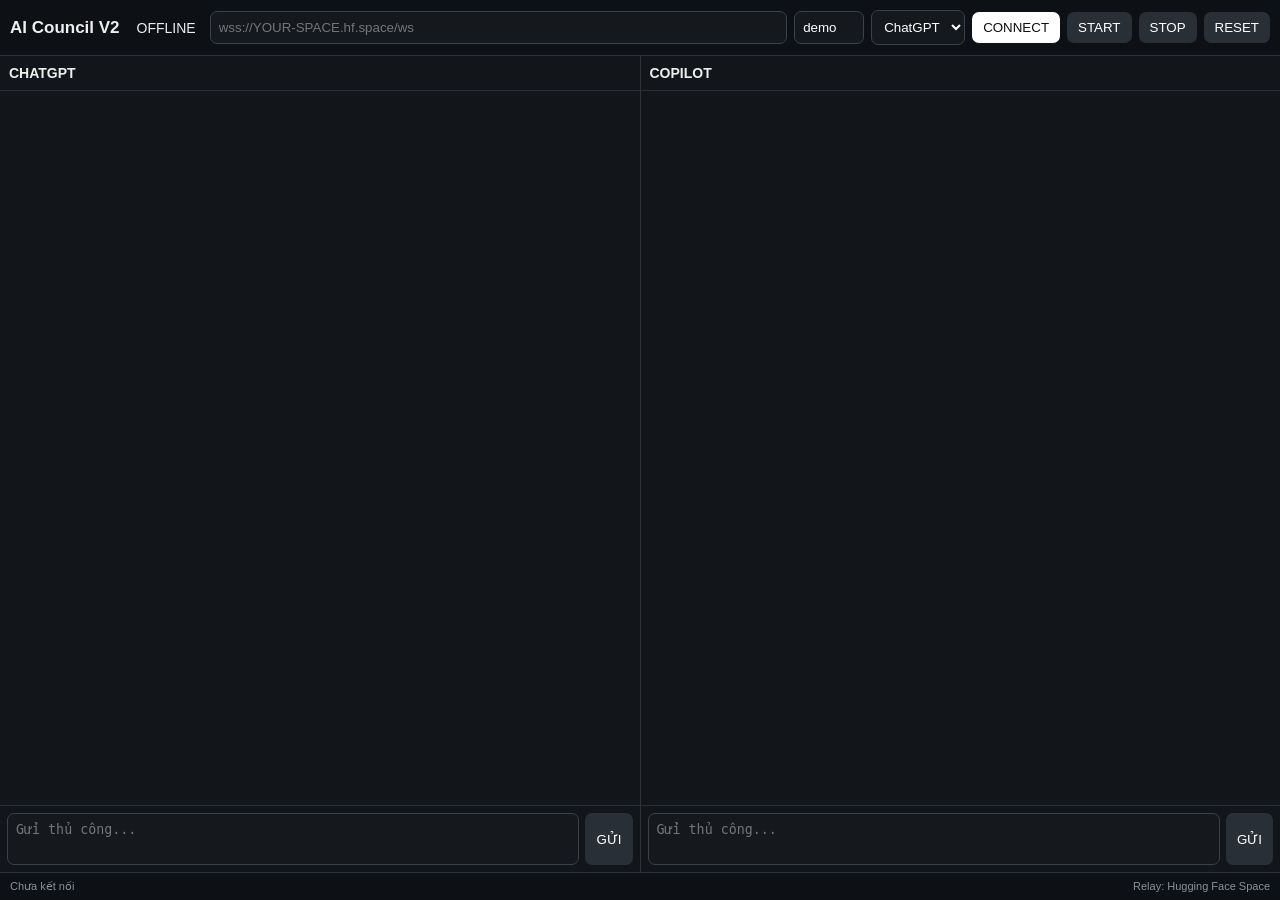
<file: ai-council-v2/web/index.html>
<!doctype html><html lang="vi"><head><meta charset="utf-8"><meta name="viewport" content="width=device-width,initial-scale=1"><title>AI Council V2</title><style>*{box-sizing:border-box}body{margin:0;background:#0d1014;color:#eee;font:14px Arial;height:100vh;display:flex;flex-direction:column}header{padding:10px;border-bottom:1px solid #2b3037;display:flex;gap:7px;align-items:center;flex-wrap:wrap}h2{font-size:17px;margin:0 10px 0 0}.wide{flex:1;min-width:230px}input,select,textarea{background:#15191e;color:#fff;border:1px solid #3a4149;border-radius:7px;padding:8px}input{width:70px}.wide input{width:100%}button{background:#292f36;color:#fff;border:0;border-radius:7px;padding:8px 11px}.primary{background:#fff;color:#111}main{display:grid;grid-template-columns:1fr 1fr;gap:1px;background:#333;flex:1;min-height:0}.p{background:#121519;display:flex;flex-direction:column;min-width:0}.title{padding:9px;border-bottom:1px solid #2b3037;font-weight:bold}.log{overflow:auto;flex:1;padding:10px}.m{background:#1b2026;padding:9px;border-radius:8px;margin-bottom:8px;white-space:pre-wrap;word-break:break-word}.meta{font-size:10px;color:#8e969f;margin-bottom:5px}.send{display:flex;gap:6px;padding:7px;border-top:1px solid #2b3037}.send textarea{flex:1;resize:none;height:52px}footer{padding:7px 10px;border-top:1px solid #2b3037;color:#89919a;font-size:11px;display:flex;justify-content:space-between}@media(max-width:760px){main{grid-template-columns:1fr;grid-template-rows:1fr 1fr}}</style></head><body><header><h2>AI Council V2</h2><span id="status">OFFLINE</span><span id="roomLabel"></span><div class="wide"><input id="ws" placeholder="wss://YOUR-SPACE.hf.space/ws"></div><input id="room" value="demo"><select id="starter"><option value="chatgpt">ChatGPT</option><option value="copilot">Copilot</option></select><button id="connect" class="primary">CONNECT</button><button id="start">START</button><button id="stop">STOP</button><button id="reset">RESET</button></header><main><section class="p"><div class="title">CHATGPT</div><div id="gpt" class="log"></div><div class="send"><textarea id="gi" placeholder="Gửi thủ công..."></textarea><button data-target="chatgpt">GỬI</button></div></section><section class="p"><div class="title">COPILOT</div><div id="cop" class="log"></div><div class="send"><textarea id="ci" placeholder="Gửi thủ công..."></textarea><button data-target="copilot">GỬI</button></div></section></main><footer><span id="state">Chưa kết nối</span><span>Relay: Hugging Face Space</span></footer><script src="app.js"></script></body></html>
</file>
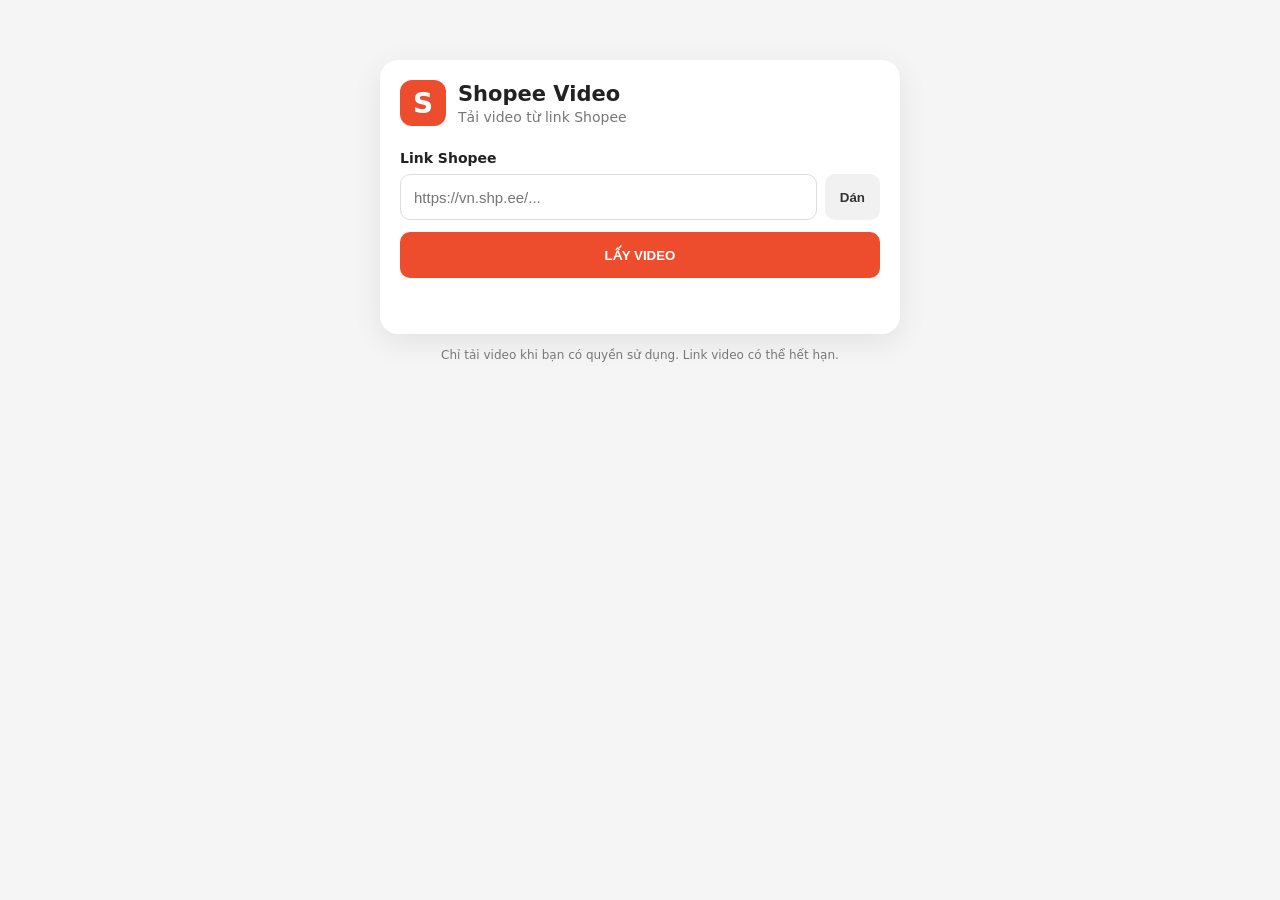
<file: shopee-video-downloader/frontend/index.html>
<!doctype html>
<html lang="vi">
<head>
  <meta charset="utf-8">
  <meta name="viewport" content="width=device-width,initial-scale=1,viewport-fit=cover">
  <meta name="theme-color" content="#ee4d2d">
  <title>Shopee Video Downloader</title>
  <link rel="stylesheet" href="style.css">
</head>
<body>
  <main class="app">
    <section class="card">
      <div class="brand"><span class="logo">S</span><div><h1>Shopee Video</h1><p>Tải video từ link Shopee</p></div></div>

      <label for="url">Link Shopee</label>
      <div class="input-row">
        <input id="url" inputmode="url" autocomplete="off" placeholder="https://vn.shp.ee/...">
        <button id="paste" class="secondary">Dán</button>
      </div>
      <button id="resolve" class="primary">LẤY VIDEO</button>

      <div id="status" class="status" role="status"></div>

      <section id="result" class="result hidden">
        <video id="preview" controls playsinline preload="metadata"></video>
        <div class="meta">
          <strong id="title">Shopee video</strong>
          <span id="details"></span>
        </div>
        <a id="download" class="download" download="shopee-video.mp4">TẢI MP4</a>
      </section>
    </section>
    <p class="note">Chỉ tải video khi bạn có quyền sử dụng. Link video có thể hết hạn.</p>
  </main>
  <script src="app.js"></script>
</body>
</html>
</file>
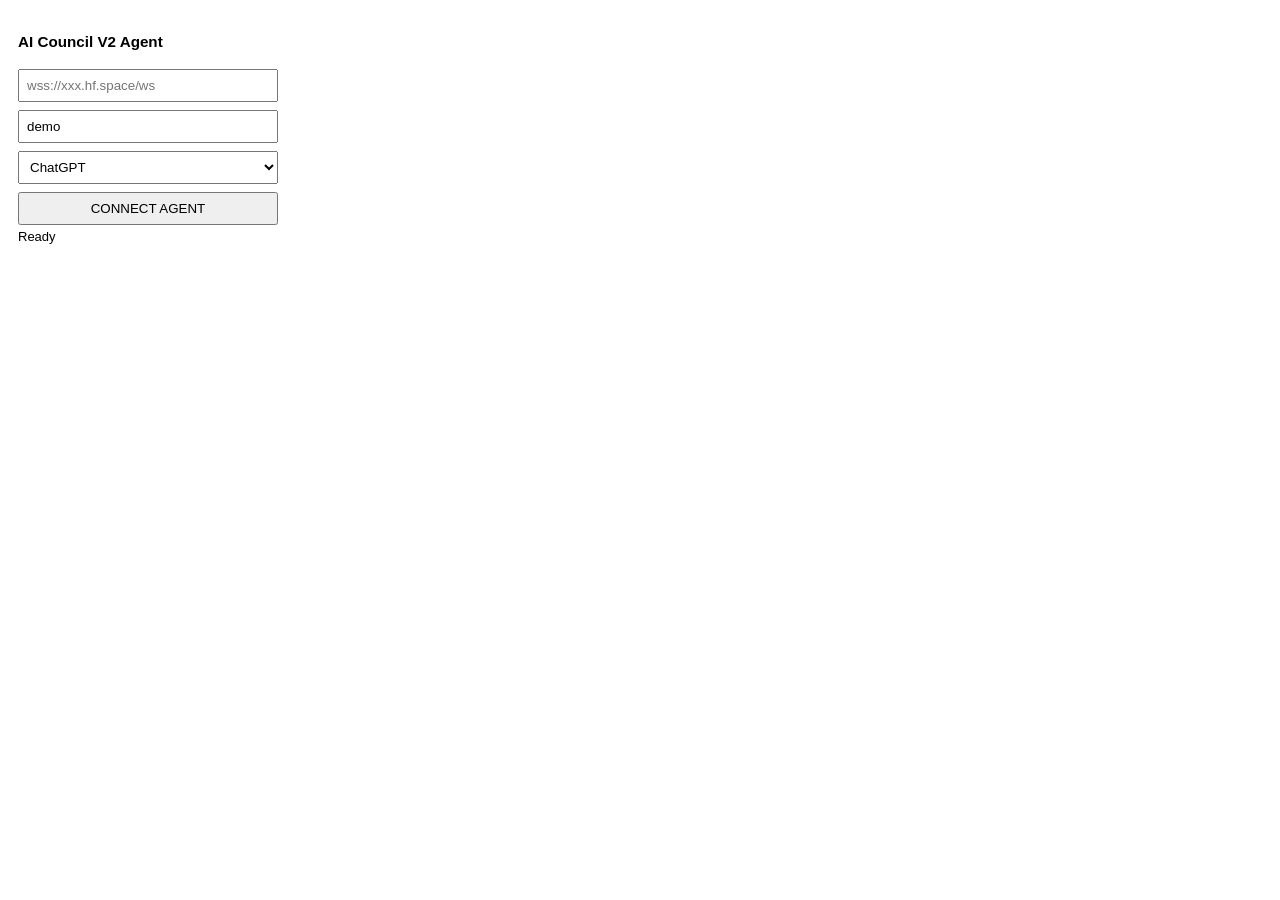
<file: ai-council-v2/extension/popup.html>
<!doctype html><html lang="vi"><meta charset="utf-8"><style>body{font:13px Arial;width:260px;padding:10px}input,select,button{width:100%;margin:4px 0;padding:7px;box-sizing:border-box}</style><h3>AI Council V2 Agent</h3><input id="url" placeholder="wss://xxx.hf.space/ws"><input id="room" value="demo"><select id="role"><option value="chatgpt">ChatGPT</option><option value="copilot">Copilot</option></select><button id="save">CONNECT AGENT</button><div id="s">Ready</div><script>const $=i=>document.getElementById(i);chrome.storage.local.get({wsUrl:"",roomId:"demo",role:"chatgpt"}).then(c=>{$("url").value=c.wsUrl;$('room').value=c.roomId;$('role').value=c.role});$('save').onclick=()=>chrome.runtime.sendMessage({type:'CONFIG',config:{enabled:true,wsUrl:$('url').value,roomId:$('room').value,role:$('role').value}},r=>$('s').textContent=r?.ok?'Configured':'Error');</script></html>
</file>
<file: shopee-video-downloader/frontend/style.css>
*{box-sizing:border-box}body{margin:0;background:#f5f5f5;color:#222;font-family:system-ui,-apple-system,BlinkMacSystemFont,"Segoe UI",sans-serif}.app{min-height:100svh;padding:20px 14px;display:flex;flex-direction:column;align-items:center}.card{width:min(100%,520px);background:#fff;border-radius:18px;padding:20px;box-shadow:0 8px 30px rgba(0,0,0,.08)}.brand{display:flex;gap:12px;align-items:center;margin-bottom:24px}.logo{width:46px;height:46px;border-radius:12px;background:#ee4d2d;color:#fff;display:grid;place-items:center;font-weight:800;font-size:28px}.brand h1{font-size:21px;margin:0}.brand p{margin:3px 0 0;color:#777;font-size:14px}label{display:block;font-size:14px;font-weight:700;margin-bottom:8px}.input-row{display:flex;gap:8px}input{min-width:0;flex:1;border:1px solid #ddd;border-radius:10px;padding:13px;font-size:15px;outline:none}input:focus{border-color:#ee4d2d}.primary,.secondary,.download{border:0;border-radius:10px;min-height:46px;font-weight:800;cursor:pointer}.primary{width:100%;margin-top:12px;background:#ee4d2d;color:#fff}.primary:disabled{opacity:.55}.secondary{padding:0 15px;background:#f1f1f1;color:#333}.status{min-height:24px;margin-top:12px;font-size:14px}.status.loading{color:#555}.status.success{color:#17833b}.status.error{color:#c62828}.result{margin-top:12px}.hidden{display:none}video{width:100%;max-height:60svh;background:#111;border-radius:12px}.meta{display:flex;flex-direction:column;gap:4px;padding:12px 2px}.meta span{font-size:13px;color:#777}.download{display:grid;place-items:center;text-decoration:none;background:#222;color:#fff;width:100%;padding:12px}.note{width:min(100%,520px);font-size:12px;color:#777;text-align:center;margin:12px 0 0;line-height:1.5}@media(min-width:600px){.app{padding-top:60px}}
</file>
